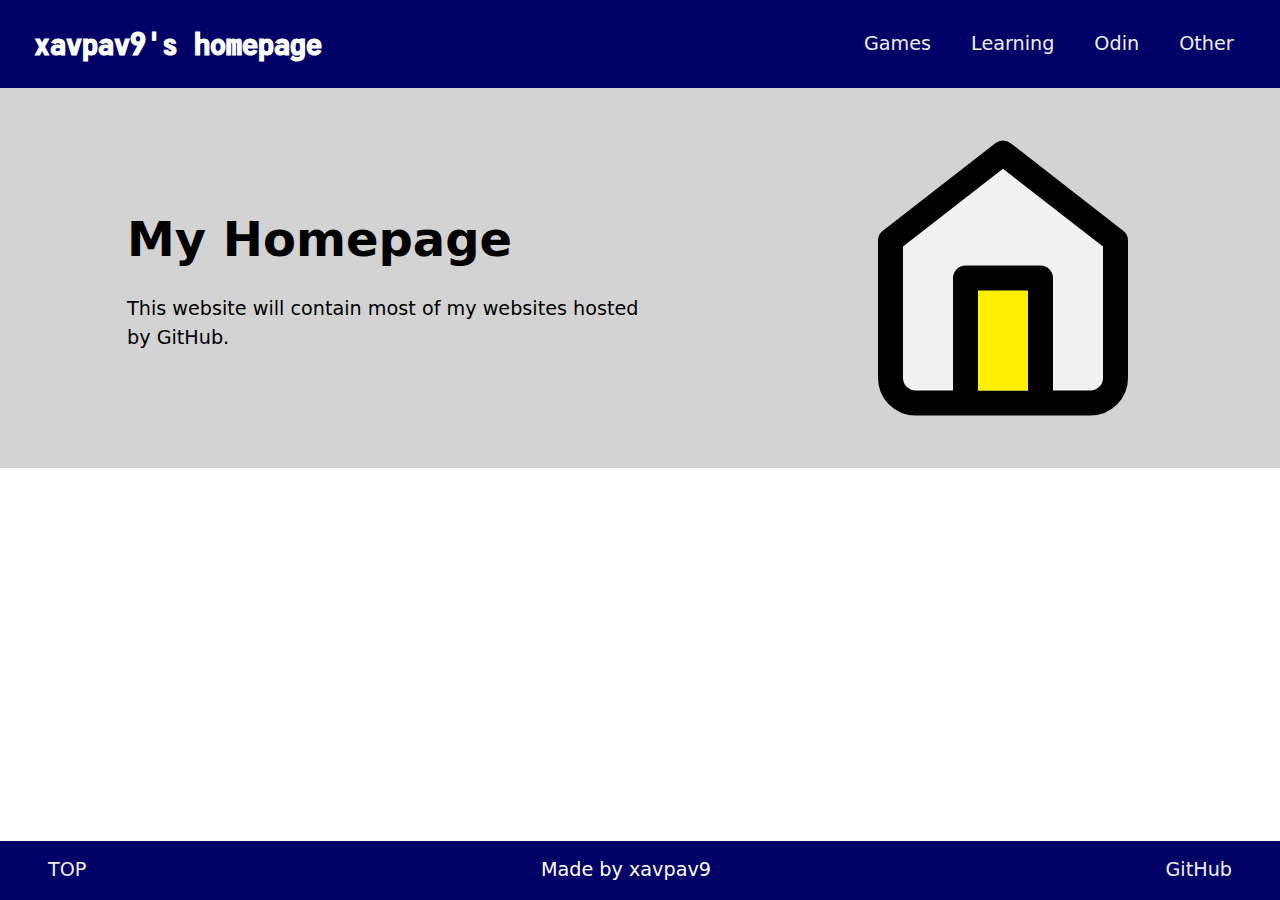
<file: index.html>
<!DOCTYPE html>
<html>
  <head>
    <meta charset="UTF-8">
    <meta name="viewport" content="width=device-width, initial-scale=1.0">
    <title>xavpav9's homepage</title>
    <link rel="stylesheet" href="./style.css">
    <link rel="icon" href="./images/hero-images/home.svg">
    <script src="./script.js" defer></script>
  </head>

  <body>
    <div class="header">
      <h1>xavpav9's homepage</h1>
      <nav class="links">
        <a rel="noopener noreferrer" target="_self" href="./games.html">Games</a>
        <a rel="noopener noreferrer" target="_self" href="./learning.html">Learning</a>
        <a rel="noopener noreferrer" target="_self" href="./odin.html">Odin</a>
        <a rel="noopener noreferrer" target="_self" href="./other.html">Other</a>
      </nav>
    </div>
    
    <div class="title">
      <div class="text">
        <h2>My Homepage</h2>
        <p>This website will contain most of my websites hosted by GitHub.</p>
      </div>
      <img alt="hero image" src="./images/hero-images/home.svg">
    </div>

    <div class="footer">
      <a rel="noopener noreferrer" target="_blank" href="https://theodinproject.com">TOP</a>
      <p>Made by xavpav9</p>
      <a rel="noopener noreferrer" target="_blank" href="https://github.com/xavpav9">GitHub</a>
    </div>
  </body>
</html>
</file>
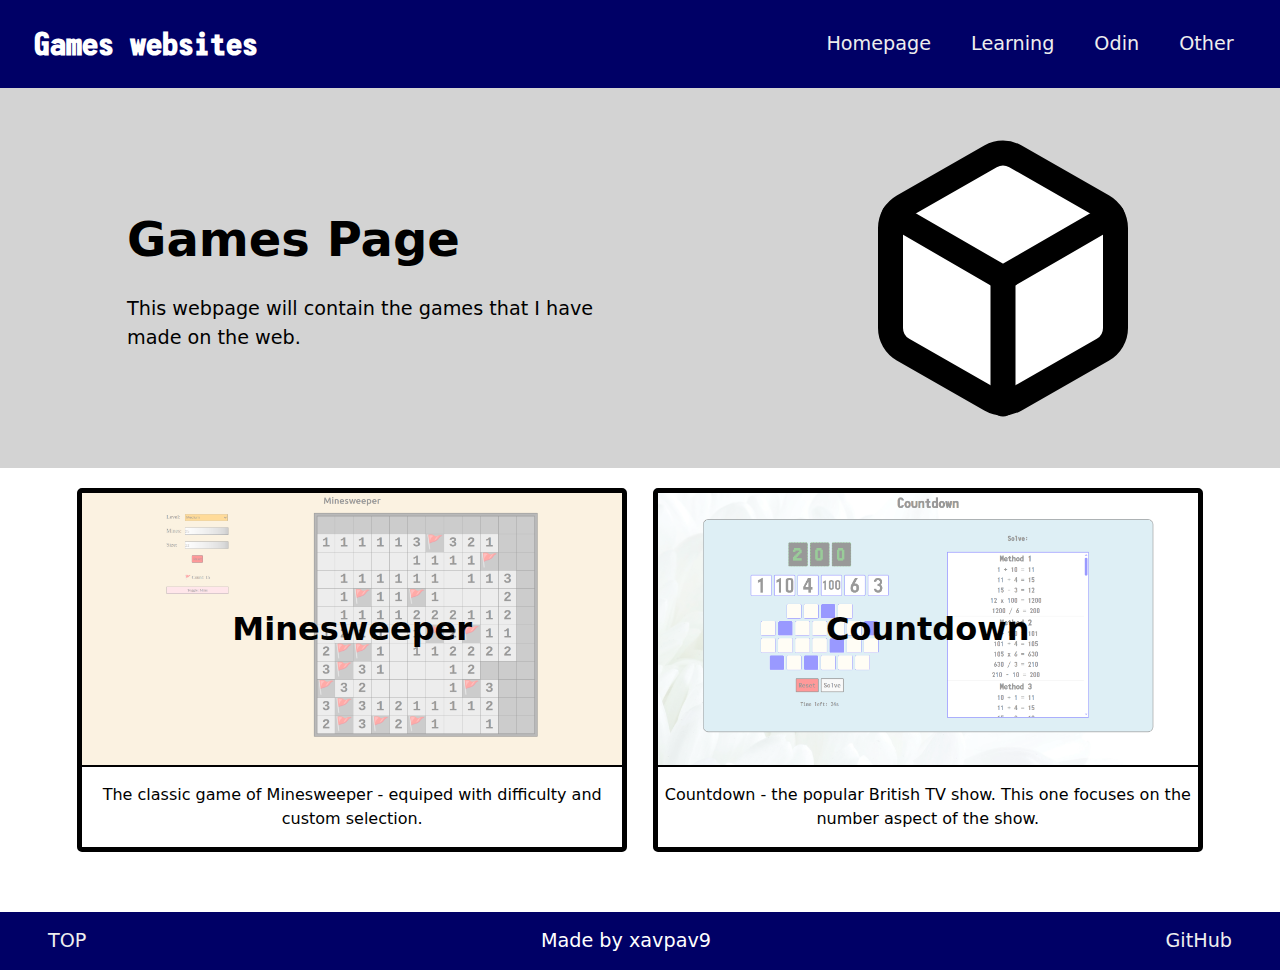
<file: games.html>
<!DOCTYPE html>
<html>
  <head>
    <meta charset="UTF-8">
    <meta name="viewport" content="width=device-width, initial-scale=1.0">
    <title>Games websites</title>
    <link rel="stylesheet" href="./style.css">
    <script src="./script.js" defer></script>
  </head>

  <body>
    <div class="header">
      <h1>Games websites</h1>
      <nav class="links">
        <a rel="noopener noreferrer" target="_self" href="./index.html">Homepage</a>
        <a rel="noopener noreferrer" target="_self" href="./learning.html">Learning</a>
        <a rel="noopener noreferrer" target="_self" href="./odin.html">Odin</a>
        <a rel="noopener noreferrer" target="_self" href="./other.html">Other</a>
      </nav>
    </div>

    <div class="title">
      <div class="text">
        <h2>Games Page</h2>
        <p>This webpage will contain the games that I have made on the web.</p>
      </div>
      <img alt="hero image" src="./images/hero-images/box.svg">
    </div>

    <div class="cards">
      <a class="games-minesweeper" rel="noopener noreferrer" target="_blank" href="https://xavpav9.github.io/minesweeper">
        <h3>Minesweeper</h3>
        <p>The classic game of Minesweeper - equiped with difficulty and custom selection.</p>
      </a>
      <a class="games-countdown" rel="noopener noreferrer" target="_blank" href="https://xavpav9.github.io/countdown">
        <h3>Countdown</h3>
        <p>Countdown - the popular British TV show. This one focuses on the number aspect of the show.</p>
      </a>
    </div>

    <div class="footer">
      <a rel="noopener noreferrer" target="_blank" href="https://theodinproject.com">TOP</a>
      <p>Made by xavpav9</p>
      <a rel="noopener noreferrer" target="_blank" href="https://github.com/xavpav9">GitHub</a>
    </div>
  </body>
</html>
</file>
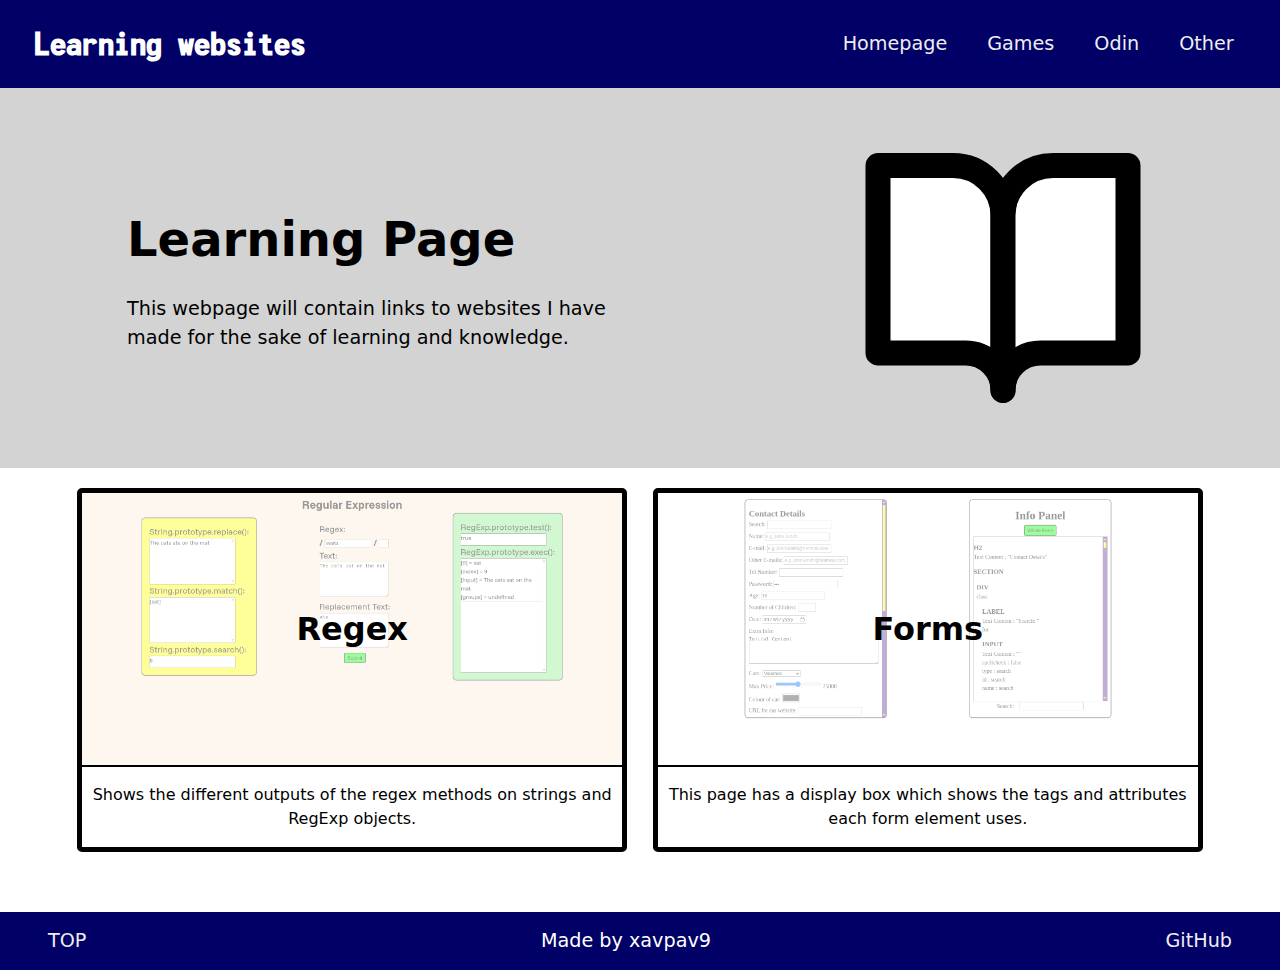
<file: learning.html>
<!DOCTYPE html>
<html>
  <head>
    <meta charset="UTF-8">
    <meta name="viewport" content="width=device-width, initial-scale=1.0">
    <title>Learning websites</title>
    <link rel="stylesheet" href="./style.css">
    <link rel="icon" href="./images/hero-images/book-open.svg">
    <script src="./script.js" defer></script>
  </head>

  <body>
    <div class="header">
      <h1>Learning websites</h1>
      <nav class="links">
        <a rel="noopener noreferrer" target="_self" href="./index.html">Homepage</a>
        <a rel="noopener noreferrer" target="_self" href="./games.html">Games</a>
        <a rel="noopener noreferrer" target="_self" href="./odin.html">Odin</a>
        <a rel="noopener noreferrer" target="_self" href="./other.html">Other</a>
      </nav>
    </div>

    <div class="title">
      <div class="text">
        <h2>Learning Page</h2>
        <p>This webpage will contain links to websites I have made for the sake of learning and knowledge.</p>
      </div>
      <img alt="hero image" src="./images/hero-images/book-open.svg">
    </div>

    <div class="cards">
      <a class="learning-regex" rel="noopener noreferrer" target="_blank" href="https://xavpav9.github.io/RegExp">
        <h3>Regex</h3>
        <p>Shows the different outputs of the regex methods on strings and RegExp objects.</p>
      </a>
      <a class="learning-forms" rel="noopener noreferrer" target="_blank" href="https://xavpav9.github.io/forms">
        <h3>Forms</h3>
        <p>This page has a display box which shows the tags and attributes each form element uses.</p>
      </a>
    </div>

    <div class="footer">
      <a rel="noopener noreferrer" target="_blank" href="https://theodinproject.com">TOP</a>
      <p>Made by xavpav9</p>
      <a rel="noopener noreferrer" target="_blank" href="https://github.com/xavpav9">GitHub</a>
    </div>
  </body>
</html>
</file>
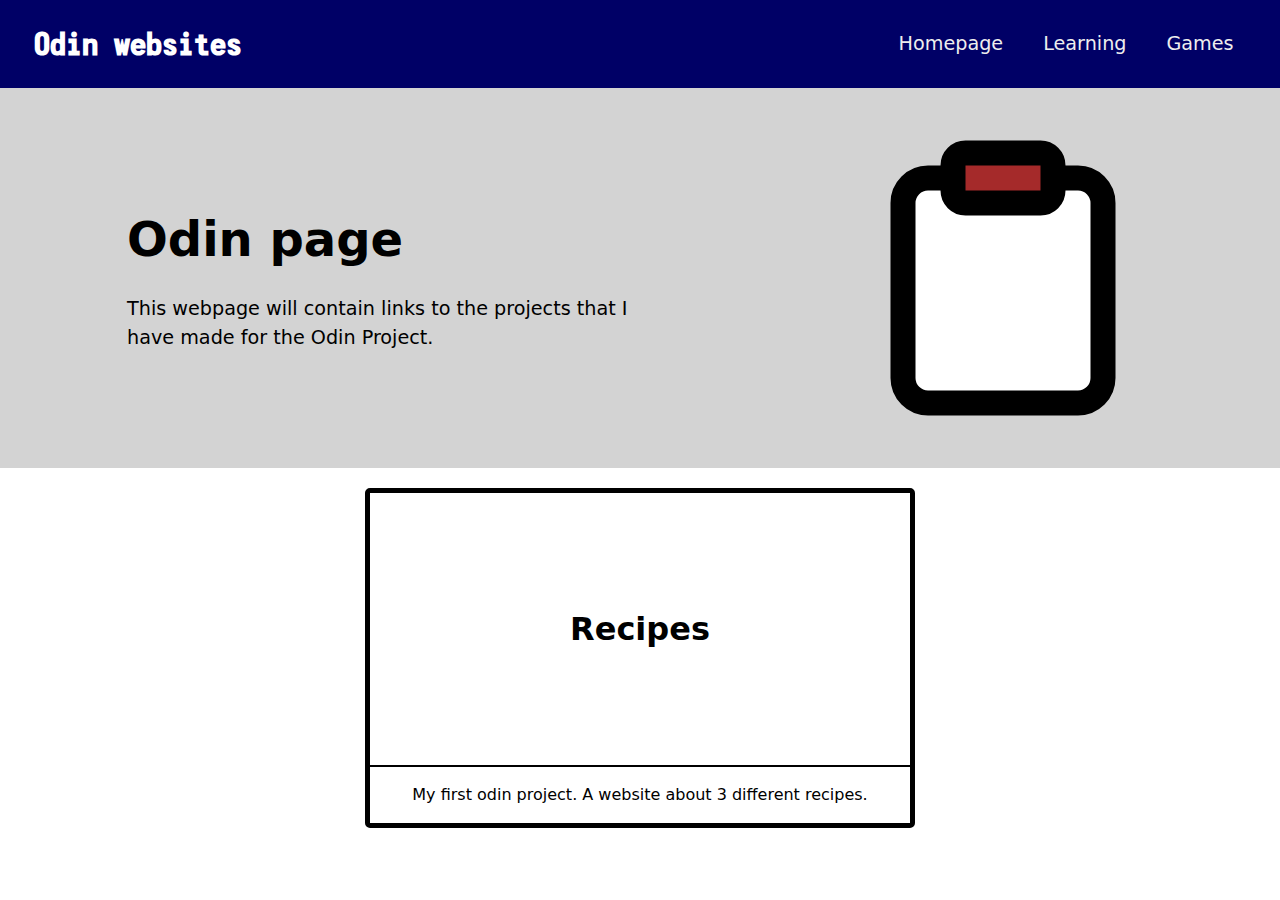
<file: odin.html>
<!DOCTYPE html>
<html>
  <head>
    <meta charset="UTF-8">
    <meta name="viewport" content="width=device-width, initial-scale=1.0">
    <title>Odin websites</title>
    <link rel="stylesheet" href="./style.css">
    <script src="./script.js" defer></script>
  </head>

  <body>
    <div class="header">
      <h1>Odin websites</h1>
      <nav class="links">
        <a rel="noopener noreferrer" target="_self" href="./index.html">Homepage</a>
        <a rel="noopener noreferrer" target="_self" href="./learning.html">Learning</a>
        <a rel="noopener noreferrer" target="_self" href="./games.html">Games</a>
      </nav>
    </div>

    <div class="title">
      <div class="text">
        <h2>Odin page</h2>
        <p>This webpage will contain links to the projects that I have made for the Odin Project.</p>
      </div>
      <img alt="hero image" src="./images/clipboard.svg">
    </div>

    <div class="cards">
      <a class="recipes" rel="noopener noreferrer" target="_blank" href="https://xavpav9.github.io/odin-recipes">
        <h3>Recipes</h3>
        <p>My first odin project. A website about 3 different recipes.</p>
        
      </a>
    </div>
  </body>
</html>
</file>
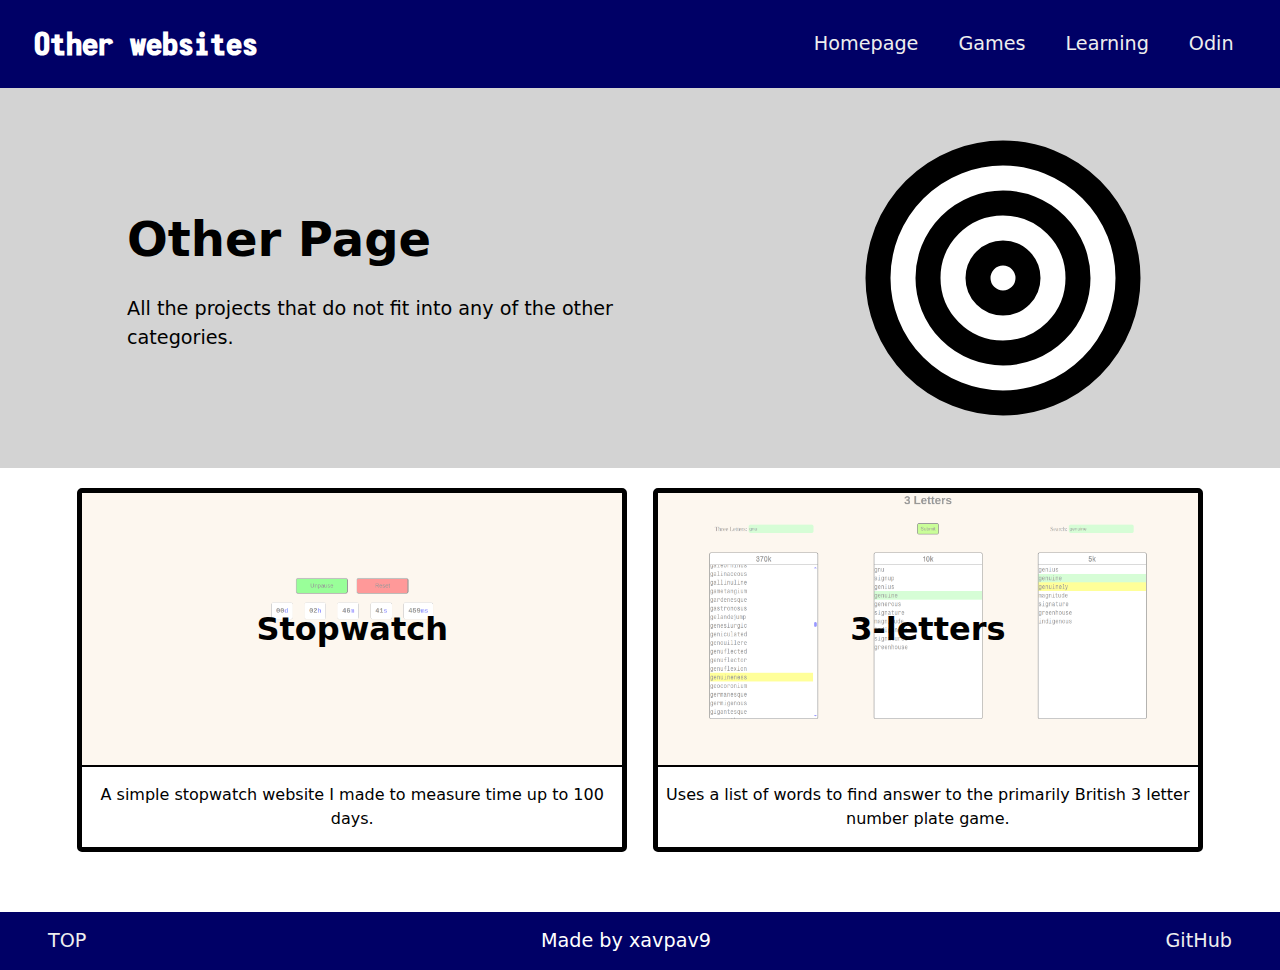
<file: other.html>
<!DOCTYPE html>
<html>
  <head>
    <meta charset="UTF-8">
    <meta name="viewport" content="width=device-width, initial-scale=1.0">
    <title>Other websites</title>
    <link rel="stylesheet" href="./style.css">
    <link rel="icon" href="./images/hero-images/target.svg">
  </head>

  <body>
    <div class="header">
      <h1>Other websites</h1>
      <nav class="links">
        <a rel="noopener noreferrer" target="_self" href="./index.html">Homepage</a>
        <a rel="noopener noreferrer" target="_self" href="./games.html">Games</a>
        <a rel="noopener noreferrer" target="_self" href="./learning.html">Learning</a>
        <a rel="noopener noreferrer" target="_self" href="./odin.html">Odin</a>
      </nav>
    </div>

    <div class="title">
      <div class="text">
        <h2>Other Page</h2>
        <p>All the projects that do not fit into any of the other categories.</p>
      </div>
      <img alt="hero image" src="./images/hero-images/target.svg">
    </div>

    <div class="cards">
      <a class="other-stopwatch" rel="noopener noreferrer" target="_blank" href="https://xavpav9.github.io/stopwatch">
        <h3>Stopwatch</h3>
        <p>A simple stopwatch website I made to measure time up to 100 days.</p>
      </a>
      <a class="other-3-letters" rel="noopener noreferrer" target="_blank" href="https://xavpav9.github.io/3-letters">
        <h3>3-letters</h3>
        <p>Uses a list of words to find answer to the primarily British 3 letter number plate game.</p>
      </a>
    </div>

    <div class="footer">
      <a rel="noopener noreferrer" target="_blank" href="https://theodinproject.com">TOP</a>
      <p>Made by xavpav9</p>
      <a rel="noopener noreferrer" target="_blank" href="https://github.com/xavpav9">GitHub</a>
    </div>
  </body>
</html>
</file>
<file: style.css>
@font-face {
  font-family: "Monofonto";
  src: url("fonts/Monofonto-Regular.woff2") format("woff2"), url("fonts/Monofonto-Regular.woff") format("woff");
  font-display: block;
  font-style: none;
  font-weigth: 500;
}

*, *::after, *::before {
  padding: 0px;
  margin: 0px;
  line-height: 1.5;
}

html {
  font-family: Verdana, system-ui;
}

html * {
  font-family: inherit;
}

body {
  display: flex;
  flex-direction: column;

  min-height: 100vh;
}

h1 {
  font-family: "Monofonto", Roboto, system-ui, serif;
}

a:visited, a:active, a:link {
  color: #eee;
  text-decoration: none;
}

a:hover {
  color: #fff;
}

.header {
  position: sticky;
  top: 0px;
  display: flex;
  justify-content: center;
  align-items: center;

  padding: 20px 8px;
  background-color: #000066;
  color: #fff;
  text-align: center;

  h1 {
    margin-right: auto;
    margin-left: 2vw;
    font-size: 2rem;
  }

  .links {
    --links-font-size: 1.2rem;
    --links-gaps: 40px;
    display: flex;
    justify-content: center;
    align-items: center;
    gap: var(--links-gaps);
    margin-right: 3vw;
    font-size: var(--links-font-size);
  }

  .nav-dropdown {
    display: none;
  }
}

.title {
  display: flex;
  justify-content: space-around;
  align-items: center;

  padding: 40px 20px;
  background-color: lightgrey;
  min-height: 300px;

  .text {
    max-width: 40vw;
    h2 {
      margin-bottom: 20px;
      font-size: 3rem;
    }
    
    p {
      font-size: 1.2rem;
    }
  }

  img {
    width: 300px;
    height: auto;
  }
}

.main-content {
  margin-top: 20px;
  text-align: center;
}

.cards {
  display: grid;
  grid-template-columns: repeat(auto-fit, minmax(450px, 550px));
  justify-content: center;
  align-content: center;

  gap: 2vw;
  margin: 20px 2vw 60px 2vw;

  & > a {
    cursor: pointer;
    color: black;
  }

  & > a > h3 {
    box-sizing: border-box;
    display: flex;
    justify-content: center;
    align-items: center;

    font-size: 2rem;
    text-align: center;
    aspect-ratio: calc(450/228);
    background-size: cover;
    background-position: center center;
    background-repeat: no-repeat;
    background-color: rgba(255 255 255 / 0.6);
    background-blend-mode: lighten;

    border-bottom: 2px solid black;
  }

  & > a > p {
    text-align: center;
    margin: 1rem 0px;
    padding: 0px 5px;
  }

  & > * {
    border: 5px solid black;
    border-radius: 5px;

    transition: box-shadow 0.3s;
    &:hover {
      box-shadow: 0 0 15px #0000ff;
    }
  }
    
  .odin-recipes h3 { background-image: url("images/odin/recipes.png"); }
  .odin-landing-page h3 { background-image: url("images/odin/landing-page.png"); }
  .odin-rock-paper-scissors h3 { background-image: url("images/odin/rock-paper-scissors.png"); }
  .odin-etch-a-sketch h3 { background-image: url("images/odin/etch-a-sketch.png"); }
  .odin-calculator h3 { background-image: url("images/odin/calculator.png"); }
  .odin-sign-up-form h3 { background-image: url("images/odin/sign-up-form.png"); }
  .odin-admin-dashboard h3 { background-image: url("images/odin/admin-dashboard.png"); }

  .learning-regex h3 { background-image: url("images/learning/regex.png"); }
  .learning-forms h3 { background-image: url("images/learning/forms.png"); }

  .other-stopwatch h3 { background-image: url("images/other/stopwatch.png"); }
  .other-3-letters h3 { background-image: url("images/other/3-letters.png"); }

  .games-minesweeper h3 { background-image: url("images/games/minesweeper.png"); }
  .games-countdown h3 { background-image: url("images/games/countdown.png"); }
}

.random {
  display: flex;
  justify-content: center;
  align-items: center;
  height: 200px;

  button {
    cursor: pointer;
    padding: 6px 12px;
    background-color: #444;
    color: #ddd;
    border: thin solid black;
    border-radius: 2px;
    text-align: center;
    font-size: 1.5rem;
    transition: 0.3s;
    max-width: 80vw;

    &:hover {
      background-color: #555; 
      color: #eee;
    }

    &:active {
      background-color: #666;
      color: #fff;
    }
  }
}

.footer {
  display: flex;
  justify-content: space-between;
  align-items: center;
  margin-top: auto;
  text-align: center;

  color: white;
  background-color: #000066;
  font-size: 1.2rem;
  padding: 15px 8px;
  & > * {
    margin: 0px 40px;
  }
  img {
    position: relative;
    top: 0.3rem;
    width: 1.4rem;
    height: auto;
  }
}

@media screen and (max-width: 1000px) {
  .header {
    position: static;
    flex-direction: column;

    h1 {
      margin: auto;
      margin-bottom: 20px;
    }

    .links {
      margin-right: 0px;
    }
  }

  .cards {
    row-gap: 40px;
    grid-template-columns: 80vw;
  }
}

@media screen and (max-width: 600px) {
  .header {
    position: static;
    gap: 20px;

    h1 {
      margin-bottom: 0px;
    }

    .links {
      flex-direction: column;
      gap: 20px;
      max-height: 0px;
      transition: max-height 0.3s ease-out;
      overflow: hidden;

      &.open {
        max-height: calc(var(--links-font-size) * 4 + var(--links-gaps) * 3);
        display: flex;
      }
    }

    .nav-dropdown {
      display: inline-block;
      background-color: transparent;
      border: none;
      width: 40px;
      height: 20px;
      rotate: 0deg;

      transition: rotate 0.2s;
      img {
        width: 100%;
        height: 100%;
      }
    }
  }

  .footer {
    flex-direction: column;
    gap: 20px;
  }

  .title {
    flex-direction: column;
    gap: 40px;

    .text {
      max-width: 80vw;
    }
  }

  .cards {
    grid-template-columns: 90vw;
  }
}
</file>
